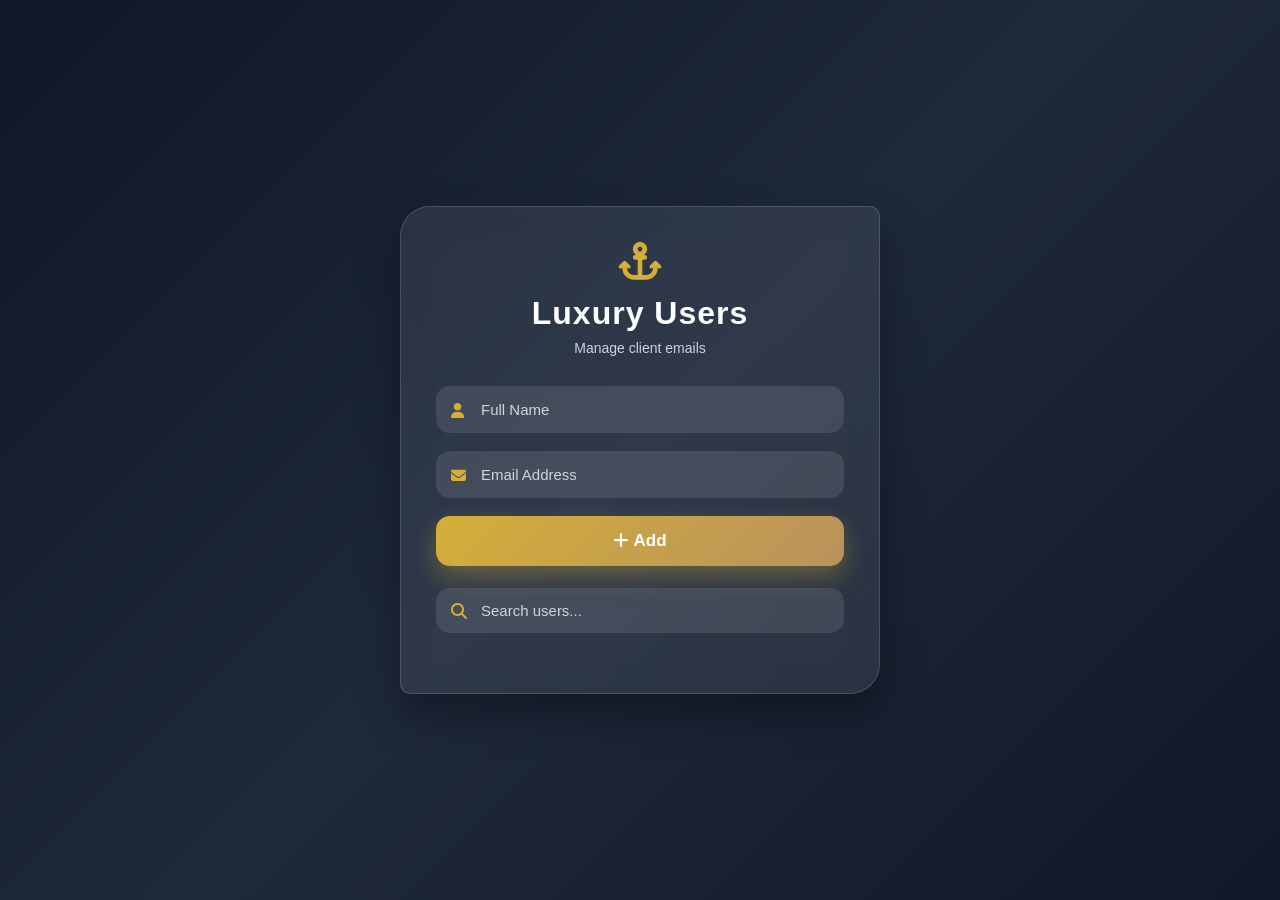
<file: admin.html>
<!DOCTYPE html>
<html lang="en">

<head>

<meta charset="UTF-8">
<meta name="viewport" content="width=device-width, initial-scale=1.0">

<title>Luxury Yacht Contact</title>

<link rel="stylesheet"
href="https://cdnjs.cloudflare.com/ajax/libs/font-awesome/6.5.1/css/all.min.css">

<style>

*{
margin:0;
padding:0;
box-sizing:border-box;
}

body{

font-family:'Segoe UI',sans-serif;
background:
linear-gradient(135deg,#0f172a,#1e293b,#111827);
min-height:100vh;
display:flex;
justify-content:center;
align-items:center;
padding:20px;
overflow-x:hidden;
}

/* CARD */

.luxury-box{

width:100%;
max-width:480px;
padding:35px;
border-radius:30px 10px 30px 10px;
background:rgba(255,255,255,0.08);
backdrop-filter:blur(14px);
border:1px solid rgba(255,255,255,0.15);
box-shadow:
0 20px 40px rgba(0,0,0,.35);
transition:.4s;
}

.luxury-box:hover{
transform:translateY(-5px);
}

/* TITLE */

.title{
text-align:center;
margin-bottom:30px;
color:white;
}

.title i{
font-size:38px;
margin-bottom:15px;
color:#d4af37;
}

.title h2{
font-size:32px;
font-weight:700;
letter-spacing:1px;
}

.title p{
margin-top:8px;
font-size:14px;
color:#cbd5e1;
}

/* INPUTS */

.input-box{
position:relative;
margin-bottom:18px;
}

.input-box i{
position:absolute;
left:15px;
top:50%;
transform:translateY(-50%);
color:#d4af37;
font-size:15px;
}

.input-box input,
.input-box textarea{
width:100%;
padding:15px 15px 15px 45px;
border:none;
outline:none;
border-radius:14px;
background:rgba(255,255,255,0.1);
color:white;
font-size:15px;
transition:.3s;
}

.input-box textarea{
height:110px;
resize:none;
padding-top:18px;
}

.input-box input::placeholder,
.input-box textarea::placeholder{
color:#d1d5db;
}

.input-box input:focus,
.input-box textarea:focus{
background:rgba(255,255,255,0.16);
box-shadow:
0 0 0 3px rgba(212,175,55,.25);
}

/* BUTTON */

#submitBtn{
width:100%;
padding:15px;
border:none;
border-radius:14px;
font-size:17px;
font-weight:bold;
cursor:pointer;
background:
linear-gradient(135deg,#d4af37,#b9925e);
color:white;
transition:.3s;
box-shadow:
0 10px 25px rgba(212,175,55,.35);
}

#submitBtn:hover{
transform:translateY(-2px);
box-shadow:
0 14px 28px rgba(212,175,55,.5);
}

/* SEARCH */

.search-box{
margin-top:22px;
position:relative;
}

.search-box i{
position:absolute;
left:15px;
top:50%;
transform:translateY(-50%);
color:#d4af37;
}

.search-box input{
width:100%;
padding:14px 14px 14px 45px;
border:none;
outline:none;
border-radius:14px;
background:rgba(255,255,255,0.1);
color:white;
font-size:15px;
}

.search-box input::placeholder{
color:#d1d5db;
}

/* LIST */

#userList{
list-style:none;
margin-top:25px;
}

#userList li{
padding:16px;
margin-bottom:15px;
border-radius:14px;
background:rgba(255,255,255,0.08);
display:flex;
justify-content:space-between;
align-items:center;
gap:15px;
color:white;
}

/* ACTIONS */

.actions{
display:flex;
gap:10px;
}

.actions button{
border:none;
padding:10px 14px;
border-radius:10px;
cursor:pointer;
font-weight:bold;
transition:.3s;
}

.edit{
background:#d4af37;
color:white;
}

.delete{
background:#dc3545;
color:white;
}
.actions button:hover{
transform:scale(1.05);
}

/* MOBILE */
@media(max-width:600px){
.luxury-box{
padding:25px;
}
.title h2{
font-size:26px;
}
#userList li{
flex-direction:column;
align-items:flex-start;
}
.actions{
width:100%;
}
.actions button{
flex:1;
}
}

</style>

</head>

<body>

<div class="luxury-box">

<div class="title">
<i class="fa-solid fa-anchor"></i>
<h2>Luxury Users</h2>
<p>Manage client emails</p>

</div>

<form id="crudForm">
<div class="input-box">
<i class="fa-solid fa-user"></i>

<input
type="text"
id="name"
placeholder="Full Name"
required>
</div>

<div class="input-box">

<i class="fa-solid fa-envelope"></i>

<input
type="email"
id="email"
placeholder="Email Address"
required>
</div>

<button id="submitBtn">
    <i class="fa-solid fa-plus"></i> Add
</button>

</form>

<div class="search-box">

<i class="fa-solid fa-magnifying-glass"></i>

<input
type="text"
id="search"
placeholder="Search users...">

</div>
<!-- USERS -->
    <div class="card">
<ul id="userList"></ul>

</div>
<script src="assets/js/crud.js"></script>
</body>
</html>
</file>
